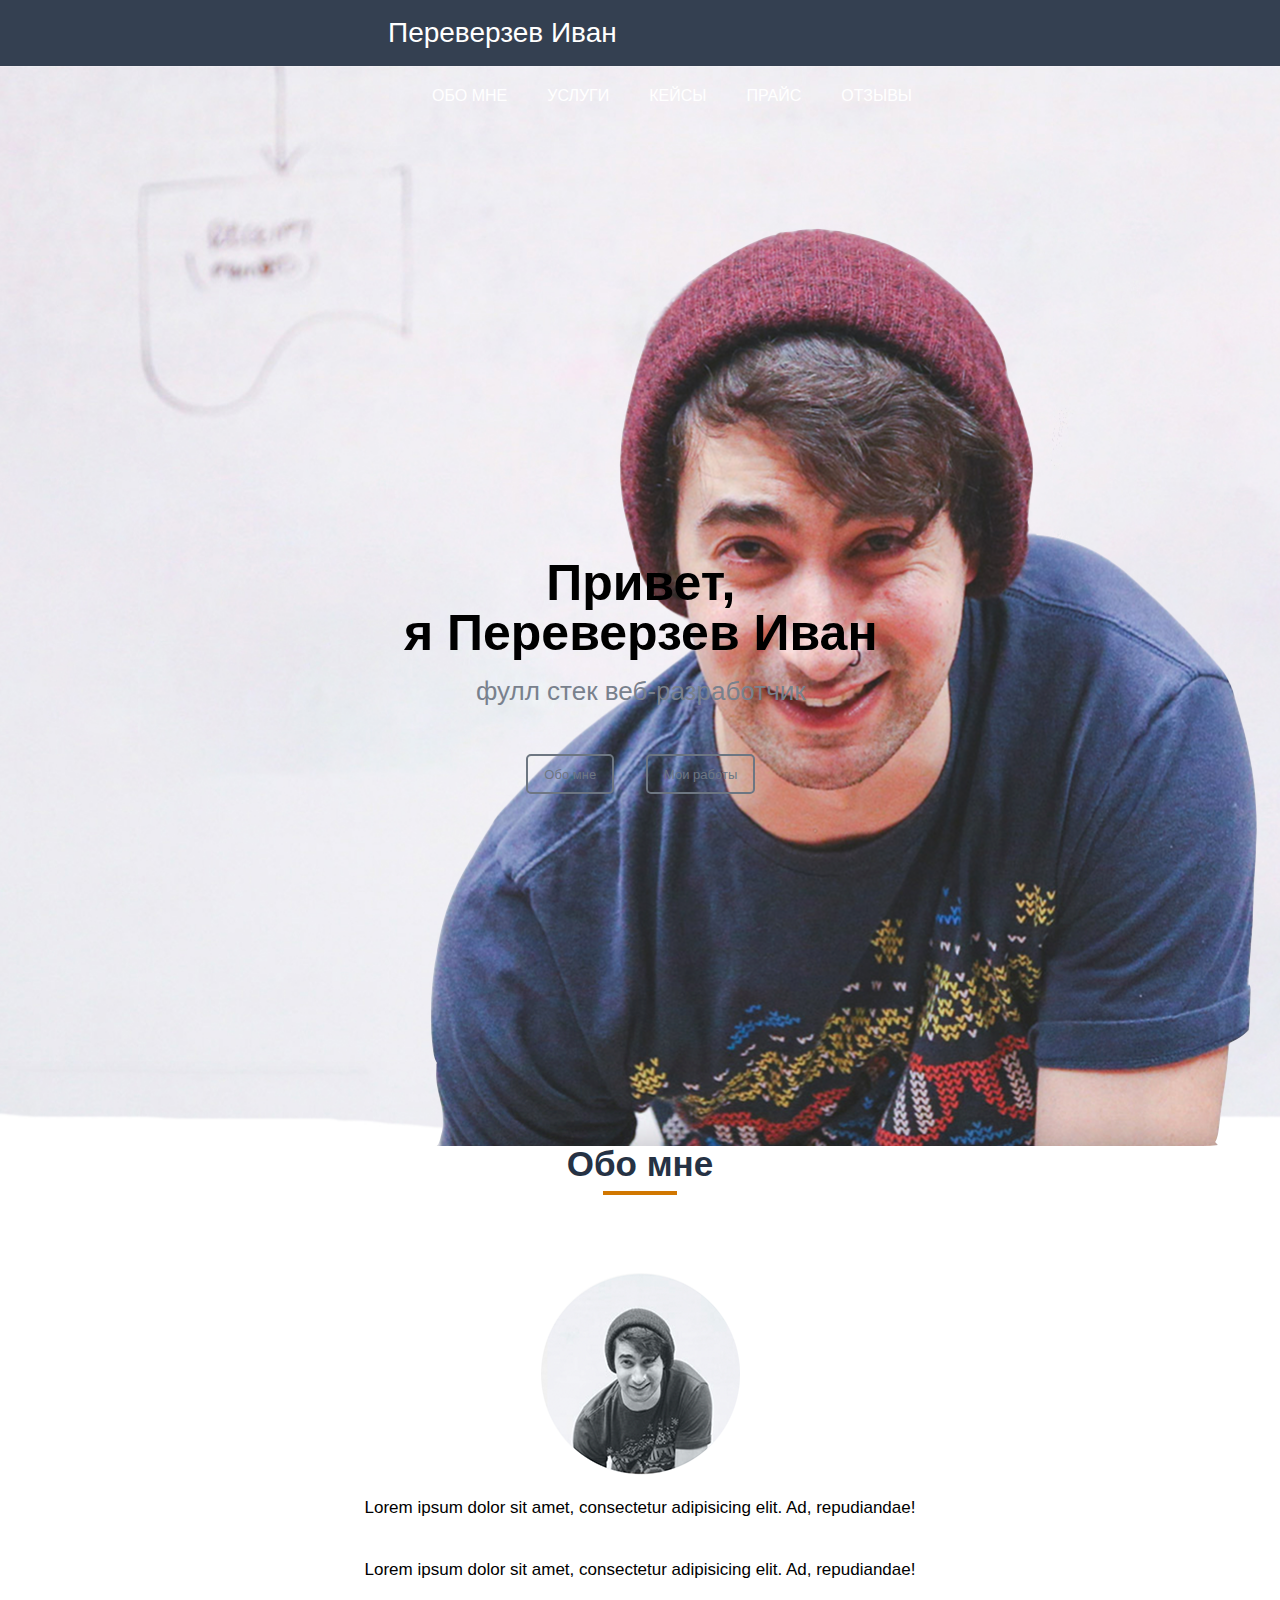
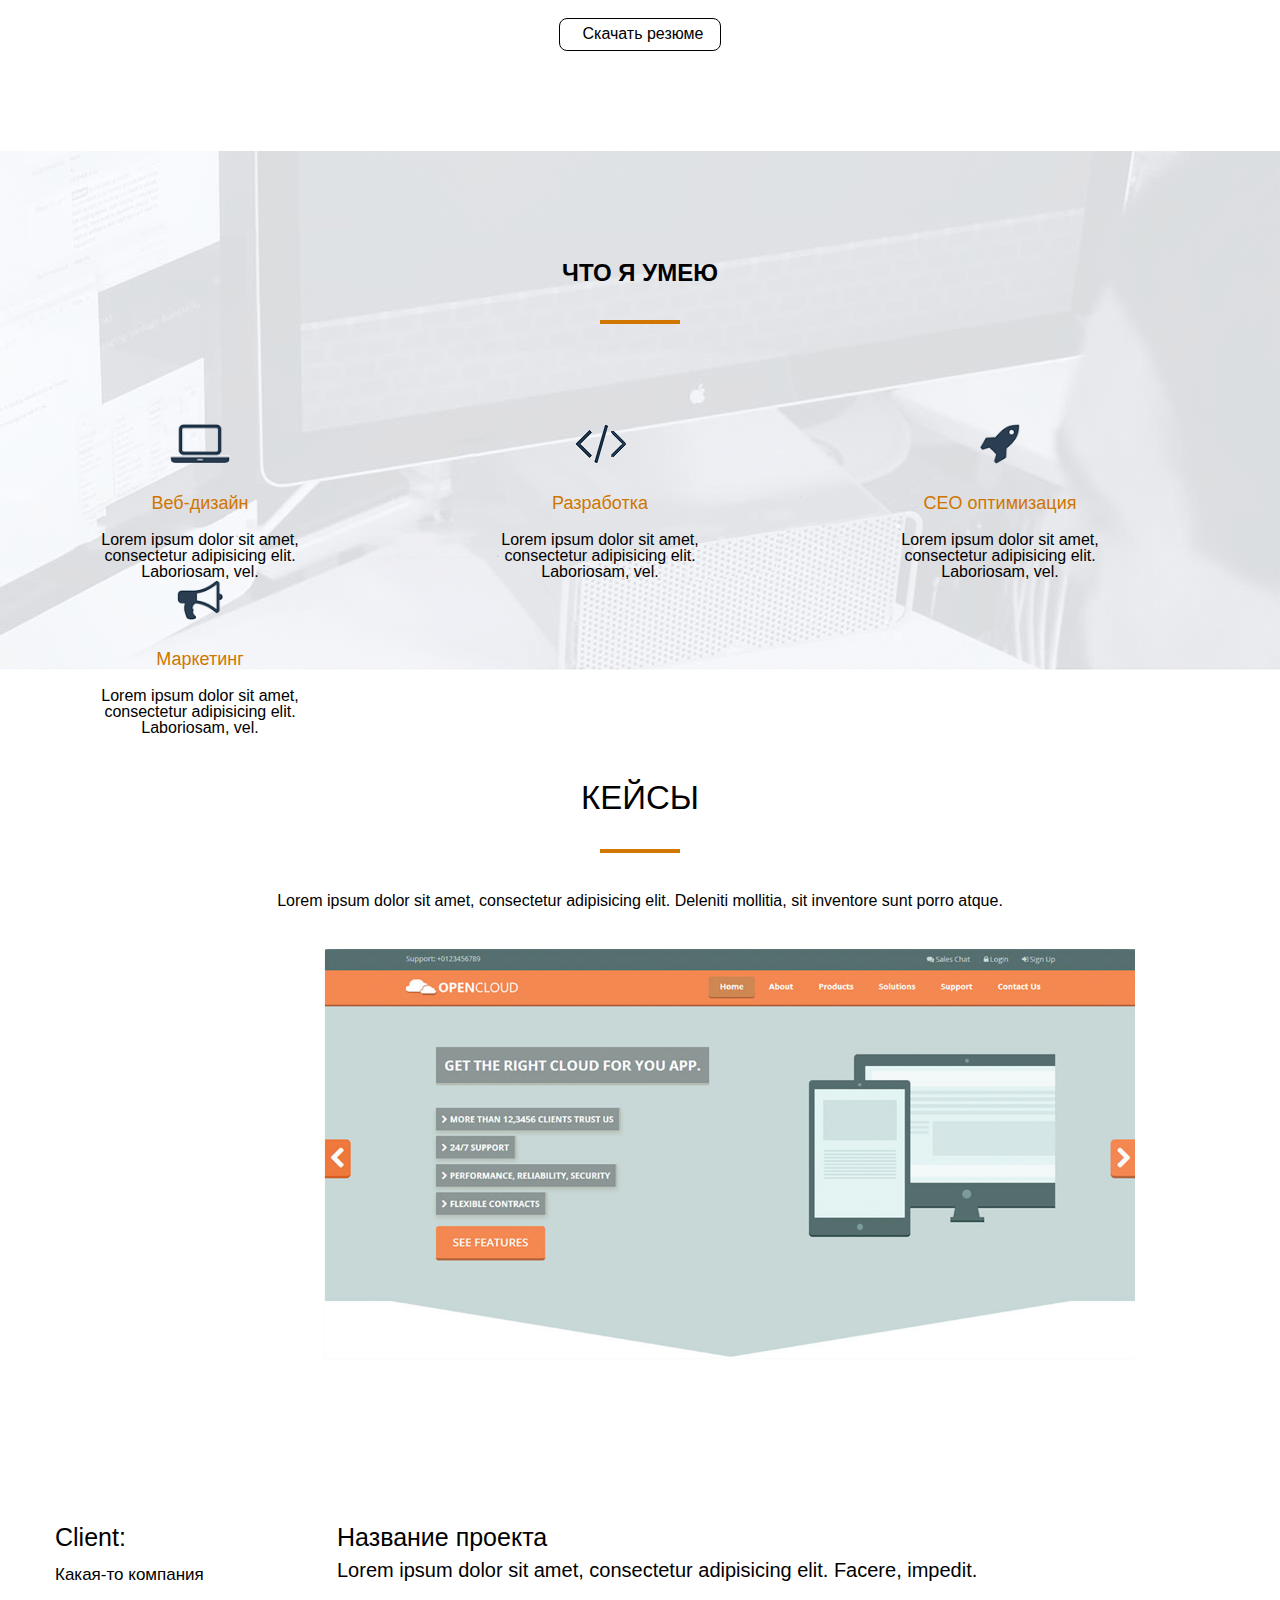
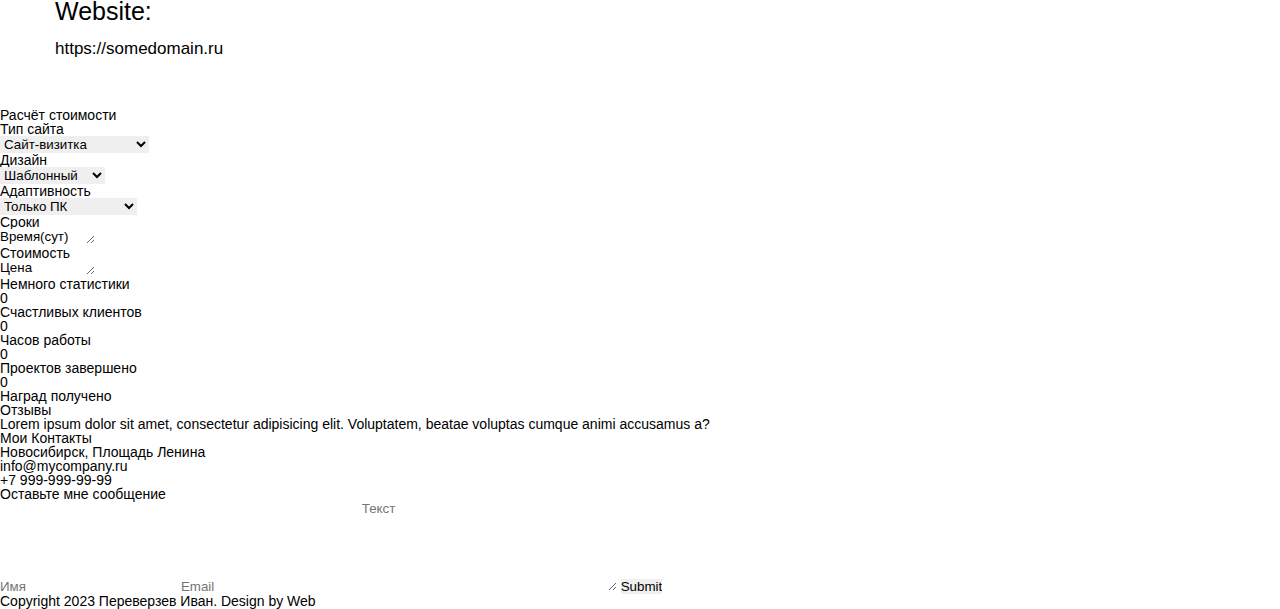
<file: NewProject/src/index.html>
<!DOCTYPE html>
<html lang="en">
<head>
	<meta charset="UTF-8">
	<meta name="viewport" content="width=device-width, initial-scale=1.0">
	<meta name="robots" content="index, follow">
   <title>Document</title>
    <link rel="stylesheet" href="css/style.css">
    <link rel="stylesheet" href="css/reset.css">
</head>


<body>
	
<header> 
    <nav>
        <div class="logo">Переверзев Иван</div>
           <div class="menu"><ul>
            <li>обо мне</li>
            <li>Услуги</li>
            <li>Кейсы</li>
            <li>Прайс</li>
            <li>Отзывы</li>
        </ul></div>
    </nav>
</header>    

<main></main>
      
   <div class="main"><div class="title_container">
   <h1>Привет, <br>я Переверзев Иван</h1>
    <h4>фулл стек веб-разработчик</h4>
    <input type="submit" value="Обо мне"> 
    <input type="submit" value="Мои работы">
  </div>
  </div>
 
    
   <div class="about_me">
    <h2>Обо мне</h2>
    <hr>
    <div class="about_me_container">
    <img src="../src/img/boy_s.png" alt="">
    <p class="firstText">Lorem ipsum dolor sit amet, consectetur adipisicing elit. Ad, repudiandae!</p>
    <p class="secondText">Lorem ipsum dolor sit amet, consectetur adipisicing elit. Ad, repudiandae!</p>
    <a href="">Скачать резюме</a>
    </div>
</div>

<div class="skills">
 <div class="skills_container">
            <h2>Что я умею</h2>
            <hr>
            <div class="skills_item">
                <img src="../src/img/ps_skills.png" alt="">
                <h3>Веб-дизайн</h3>
                <p>Lorem ipsum dolor sit amet, consectetur adipisicing elit. Laboriosam, vel.</p>
            </div>
            <div class="skills_item">
                <img src="../src/img/log1.png" alt="">
                <h3>Разработка</h3>
                <p>Lorem ipsum dolor sit amet, consectetur adipisicing elit. Laboriosam, vel.</p>
            </div>
            <div class="skills_item">
                <img src="img/log2.png" alt="">
                <h3>СЕО оптимизация</h3>
                <p>Lorem ipsum dolor sit amet, consectetur adipisicing elit. Laboriosam, vel.</p>
            </div>
            <div class="skills_item">
                <img src="img/log3.png" alt="">
                <h3>Маркетинг</h3>
                <p>Lorem ipsum dolor sit amet, consectetur adipisicing elit. Laboriosam, vel.</p>
            </div>
            <div class="clear"></div>
</div></div>
    
    
    <div class="portfolio">
       <div class="portfolio_container">  
        <h2>Кейсы</h2>
        <hr>
        <p class="portfolio_subscription">Lorem ipsum dolor sit amet, consectetur adipisicing elit. Deleniti mollitia, sit inventore sunt porro atque.</p>
        <img src="../src/img/photo.png" alt="">
 <div class="description_left"> 
     <h3>Client:</h4>
    <p>Какая-то компания</p>
    <h3>Website:</h4>
    <p>https://somedomain.ru</p>
 </div>
   <div class="description_right"><h4>Название проекта</h4>
    <p>Lorem ipsum dolor sit amet, consectetur adipisicing elit. Facere, impedit.</p>
   </div> 
        </div> 
</div>

<div class="Portfolio">
    
    <h2>Расчёт стоимости</h2>
    <h3 class="site">Тип сайта</h3>
    <select name="list1" id="list1">
        <option value="opt1">Сайт-визитка</option>
        <option value="opt2">Интернет магазин</option>
        <option value="opt3">Корпоративный сайт</option>
    </select>
    <h3 class= "design">Дизайн</h3>
    <select name="list2" id="list2">
        <option value="opt1">Шаблонный</option>
        <option value="opt2">Уникальный</option>
        <option value="opt3">WOW-Дизайн</option>
    </select>
    
    <h3 class="adaptiv">Адаптивность</h3>
    <select name="list3" id="list3">
        <option value="opt1">Только ПК</option>
        <option value="opt2">Только мобильный</option>
        <option value="opt3">ПК + мобильный</option>
    </select> 
</div>

<div class="time">
    <h3>Сроки</h3>
    <textarea name="srok" id="srok" cols="10" rows="1">Время(сут)</textarea>
    <h3>Стоимость</h3>
    <textarea name="stoimost" id="stoimost" cols="10" rows="1">Цена</textarea>
</div>

<div class="statistics">
    <h3>Немного статистики</h3>
    <h5>0</h5>
    <p>Счастливых клиентов</p>
    <h5>0</h5>
    <p>Часов работы</p>
    <h5>0</h5>
    <p>Проектов завершено</p>
    <h5>0</h5>
    <p>Наград получено</p>
</div>

<div class="comment">
    <h3>Отзывы</h3>
    <p>Lorem ipsum dolor sit amet, consectetur adipisicing elit. Voluptatem, beatae voluptas cumque animi accusamus a?</p>
</div>

<div class="contact">
    <h3>Мои Контакты</h3>
    
    <p>Новосибирск, Площадь Ленина</p>
    
    <p>info@mycompany.ru</p>
    
    <p>+7 999-999-99-99</p>

    <h4>Оставьте мне сообщение</h4>
    <form action="contact">
    <input type="text" name="text_name" placeholder="Имя">
    <input type="text" name="text_email" placeholder="Email">
    <textarea name="textpole1" id="textpole1" cols="30" rows="6" placeholder="Текст"></textarea>    
    <input type="submit"></form>
</div>



<footer>
    
    <p>Copyright 2023 Переверзев Иван. Design by Web</p>
    
</footer>

 
      

<body>
<html>
</file>
<file: NewProject/src/css/style.css>
body{
    font-family: Arial, sans-serif;
}


nav{
    width: 100%;
    height: 66px;
    background: #344051;      
}

.logo{
    color: #fff;
    line-height: 66px;
    font-size: 28px;
    padding-left: 388px; 
    float: left;
}

.menu{
    float: left;
    padding-left: 432px;
}

.menu li{
    float: left;
    line-height: 60px;
    color: #fff;
    margin-right: 40px;
    font-size: 16px;
    text-transform: uppercase;   
}
                                           
.main{
    
    width: 100%;
    height: 1080px;
    background: url(../img/boy.png) 95% 100%/auto 85% no-repeat , url(../img/bg.jpg) center/cover no-repeat;
}

.title_container{    
    float: left;
    margin: 432px 0px 0px 404px;
    color: 2c384a;
    text-align: center;
}

.title_container h1{
    font-size: 50px;
    font-weight: bold;
}

.title_container h4{
    margin-top: 20px;
    font-size: 26px;
    color: #79818d
}

.title_container input{
    height: 40px;
    text-align: center;
    border: 2px solid #6d7682;
    background: none;
    border-radius: 5px;
    color: #6d7682;
    font-size: 13px;
    padding: 0px 16px;
    margin: 50px 14px 0px 14px;    
}

.about_me{
    text-align: center;
    font-weight: 200px;
}

.about_me h2{
    color: #263244;
    font-size: 35px;
    font-weight: bold;   
}

.about_me_container h2{
    text-align: center;
    width: 156px;
    font-size: 33px;
    margin: 110px auto 30px;
    padding-bottom: 5px;
    text-transform: uppercase;
    
}

.about_me_container{
    width: 600px;
    margin: 0 auto;
    padding-bottom: 100px;
}

.about_me_container p{
    margin-top: 24px;
    font-size: 17px;
}

.about_me_container .secondText{
    margin-top: 45px;
}

.about_me_container a{
    display: block;
    width: 162px;
    height: 33px;
    text-align: center;
    border: 1px solid black;
    border-radius: 8px;
    line-height: 30px;
    margin: 40px auto 0;
    font-size: 16px;
    padding-left: 6px;
}

.about_me hr{
    height: 4px;
    border: none;
    background: #d17700;
    width: 74px;
    margin: 0 auto;
    margin-bottom: 78px;
    margin-top: 10px
}

.skills{
    background: url(../img/skills%20fon.jpg) 100% 520px;
    height: 520px;
    width: 100%;
}

.skills_container{
    width: 100%;
    margin: 0 auto;
    padding-top: 110px;
    padding-bottom: 96px;
}


.skills_container h2{
    
    text-align: center;
    width: 214px;
    font-size: 24px;
    margin: 0px auto 30px;
    padding-bottom: 5px;
    text-transform: uppercase;
    font-weight: bold;
}

.skills_container hr{
    height: 4px;
    border: none;
    background: #d17700;
    width: 80px;
    margin: 0 auto 100px;
}

.skills_item{
    float: left;
    width: 200px;
    text-align: center;
    margin: 0 100px;
}

.skills_item img{
    margin-bottom: 30px;
    height: 40px;
}

.skills_item h3{
    font-size: 18px;
    color: #cf7600;
    margin-bottom: 20px;
}
.skills_item p{
    font-size: 16px;
}
.clear{
    clear:both;
}

.portfolio{
    padding-top: 110px;
    padding-bottom: 128px;
}

.portfolio_container{
    width: 1170px;
    margin: 0 auto;
    
}
.portfolio_container h2{
    text-align: center;
    width: 214px;
    font-size: 33px;
    margin: 0px auto 30px;
    padding-bottom: 5px;
    text-transform: uppercase;
    
}

.portfolio_container hr{
    height: 4px;
    border: none;
    background: #d17700;
    width: 80px;
    margin: 0 auto 40px;
}

.portfolio_subscription{
    text-align: center;
    font-size: 16px;
    margin-bottom: 40px;
}

.portfolio_container img{
    width: 1080px;
    margin-bottom: 40px;
    margin: 0 auto;
}

.description_left{
    width: 200px;
    float: left;
    margin-right: 82px;
}
.description_left h3{
    font-size: 25px;
    
}

.description_left p{
    font-size: 17px;
    margin: 16px 0;
}

.description_left a{
    margin-top: 25px;
    display: block;
    width: 100%;
    background: #63b5ae;
    height: 44px;
    line-height: 44px;
    text-align: center;
    color: white;
    font-size: 20px;
    border-radius: 8px;
    
}
.description_right h4{
    font-size: 25px;
    margin-bottom: 10px;
}
.description_right p{
    font-size: 20px;

}
</file>
